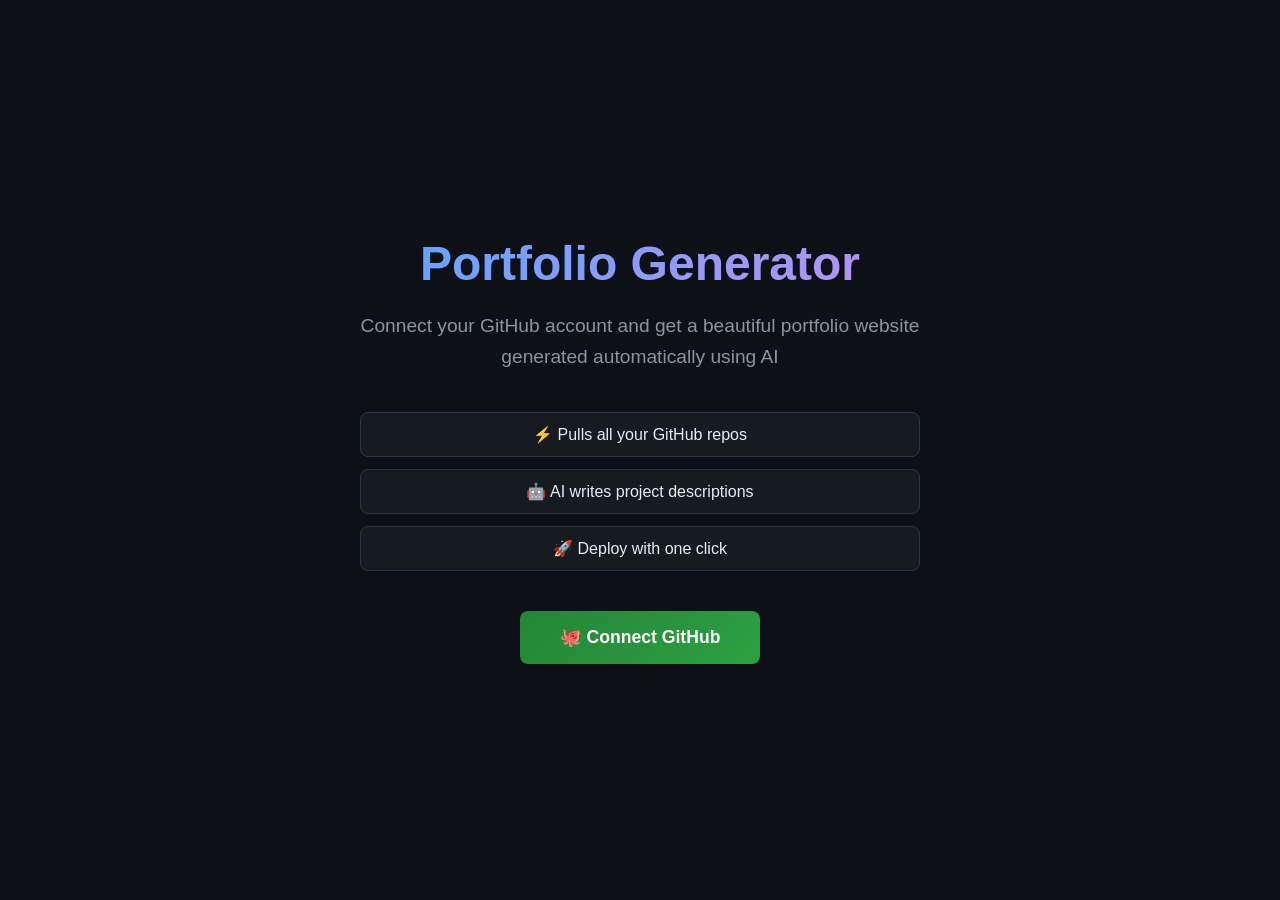
<file: frontend/index.html>
<!DOCTYPE html>
<html lang="en">
<head>
  <meta charset="UTF-8">
  <meta name="viewport" content="width=device-width, initial-scale=1.0">
  <title>Portfolio Generator</title>
  <link rel="stylesheet" href="css/style.css">
</head>
<body>

  <div class="hero">
    <h1 class="title">Portfolio Generator</h1>
    <p class="subtitle">
      Connect your GitHub account and get a beautiful 
      portfolio website generated automatically using AI
    </p>

    <div class="features">
      <div class="feature">⚡ Pulls all your GitHub repos</div>
      <div class="feature">🤖 AI writes project descriptions</div>
      <div class="feature">🚀 Deploy with one click</div>
    </div>

    <button id="connectBtn" class="btn-primary">
      🐙 Connect GitHub
    </button>
  </div>

  <script src="js/api.js"></script>
  <script src="js/landing.js"></script>
</body>
</html>
</file>
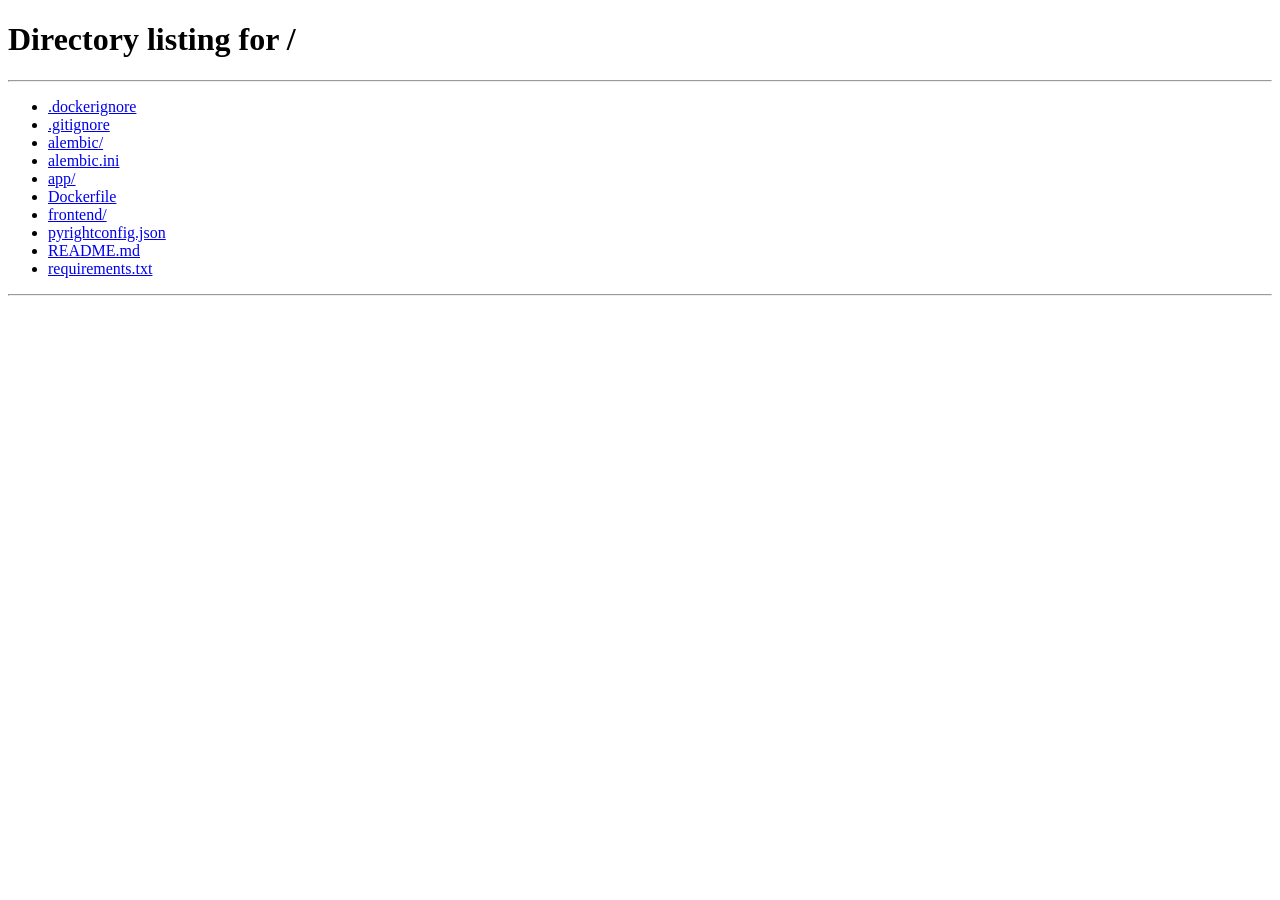
<file: frontend/dashboard.html>
<!DOCTYPE html>
<html lang="en">
<head>
  <meta charset="UTF-8">
  <meta name="viewport" content="width=device-width, initial-scale=1.0">
  <title>Dashboard - Portfolio Generator</title>
  <link rel="stylesheet" href="css/style.css">
</head>
<body>

  <div class="dashboard">
    <div class="profile-header" id="profileHeader">
      <p>Loading your GitHub profile...</p>
    </div>

    <h2 class="section-title">Your Repositories</h2>
    <div class="repo-grid" id="repoGrid">
      <!-- Repo cards will be inserted here by JavaScript -->
    </div>
  </div>


  <div class="portfolio-controls">
  <input type="text" id="portfolioTitle" placeholder="Portfolio title (e.g. Adesh Wardhe - Full Stack Developer)" class="input-field">
  <textarea id="portfolioTagline" placeholder="Short tagline about yourself" class="input-field" rows="2"></textarea>
  <div class="button-row">
    <button id="saveBtn" class="btn-secondary">💾 Save Portfolio</button>
    <button id="publishBtn" class="btn-primary-small">🌐 Publish Portfolio</button>
  </div>
  <p id="publishMessage" class="publish-message"></p>
</div>

  <script src="js/api.js"></script>
  <script src="js/dashboard.js"></script>
</body>
</html>
</file>
<file: frontend/css/style.css>
* {
  margin: 0;
  padding: 0;
  box-sizing: border-box;
}

body {
  font-family: -apple-system, BlinkMacSystemFont, 'Segoe UI', Roboto, sans-serif;
  background-color: #0d1117;
  color: #e6edf3;
  min-height: 100vh;
  display: flex;
  justify-content: center;
  align-items: center;
}

.hero {
  text-align: center;
  max-width: 600px;
  padding: 20px;
}

.title {
  font-size: 3rem;
  font-weight: 700;
  margin-bottom: 20px;
  background: linear-gradient(135deg, #58a6ff, #bf91f3);
  -webkit-background-clip: text;
  -webkit-text-fill-color: transparent;
}

.subtitle {
  font-size: 1.2rem;
  color: #8b949e;
  margin-bottom: 40px;
  line-height: 1.6;
}

.features {
  display: flex;
  flex-direction: column;
  gap: 12px;
  margin-bottom: 40px;
}

.feature {
  font-size: 1rem;
  padding: 12px 20px;
  background: #161b22;
  border-radius: 8px;
  border: 1px solid #30363d;
}

.btn-primary {
  padding: 16px 40px;
  font-size: 1.1rem;
  font-weight: 600;
  background: linear-gradient(135deg, #238636, #2ea043);
  color: white;
  border-radius: 8px;
  border: none;
  cursor: pointer;
}

.btn-primary:disabled {
  background: #30363d;
  color: #8b949e;
  cursor: not-allowed;
}

.dashboard {
  max-width: 1000px;
  margin: 0 auto;
  padding: 40px 20px;
}

.profile-header {
  display: flex;
  align-items: center;
  gap: 20px;
  background: #161b22;
  border: 1px solid #30363d;
  border-radius: 12px;
  padding: 24px;
  margin-bottom: 32px;
}

.profile-header img {
  width: 80px;
  height: 80px;
  border-radius: 50%;
  border: 2px solid #30363d;
}

.profile-info h2 {
  font-size: 1.4rem;
  margin-bottom: 4px;
}

.profile-info p {
  color: #8b949e;
  font-size: 0.95rem;
}

.profile-stats {
  display: flex;
  gap: 16px;
  margin-top: 8px;
  font-size: 0.9rem;
  color: #58a6ff;
}

.section-title {
  font-size: 1.6rem;
  margin-bottom: 20px;
}

.repo-grid {
  display: grid;
  grid-template-columns: repeat(auto-fill, minmax(280px, 1fr));
  gap: 16px;
}

.repo-card {
  background: #161b22;
  border: 1px solid #30363d;
  border-radius: 12px;
  padding: 20px;
  transition: border-color 0.2s;
}

.repo-card:hover {
  border-color: #58a6ff;
}

.repo-card h3 {
  font-size: 1.1rem;
  margin-bottom: 8px;
  color: #58a6ff;
}

.repo-card p {
  color: #8b949e;
  font-size: 0.9rem;
  margin-bottom: 12px;
  min-height: 40px;
}

.repo-meta {
  display: flex;
  gap: 12px;
  font-size: 0.85rem;
  color: #8b949e;
}

.repo-language {
  background: #21262d;
  padding: 2px 10px;
  border-radius: 12px;
}


.btn-generate {
  width: 100%;
  margin-top: 8px;
  padding: 8px;
  font-size: 0.85rem;
  font-weight: 600;
  background: #21262d;
  color: #58a6ff;
  border: 1px solid #30363d;
  border-radius: 6px;
  cursor: pointer;
  transition: background 0.2s;
}

.btn-generate:hover {
  background: #30363d;
}

.btn-generate:disabled {
  color: #8b949e;
  cursor: not-allowed;
}

.portfolio-controls {
  background: #161b22;
  border: 1px solid #30363d;
  border-radius: 12px;
  padding: 20px;
  margin-bottom: 24px;
}

.input-field {
  width: 100%;
  padding: 10px 14px;
  margin-bottom: 12px;
  background: #0d1117;
  border: 1px solid #30363d;
  border-radius: 8px;
  color: #e6edf3;
  font-size: 0.95rem;
  font-family: inherit;
}

.input-field:focus {
  outline: none;
  border-color: #58a6ff;
}

.button-row {
  display: flex;
  gap: 12px;
}

.btn-secondary {
  padding: 10px 24px;
  background: #21262d;
  color: #e6edf3;
  border: 1px solid #30363d;
  border-radius: 8px;
  font-weight: 600;
  cursor: pointer;
}

.btn-primary-small {
  padding: 10px 24px;
  background: linear-gradient(135deg, #238636, #2ea043);
  color: white;
  border-radius: 8px;
  font-weight: 600;
  cursor: pointer;
}

.checkbox-label {
  display: flex;
  align-items: center;
  gap: 8px;
  font-size: 0.85rem;
  color: #8b949e;
  margin-bottom: 12px;
  cursor: pointer;
}

.publish-message {
  margin-top: 12px;
  font-size: 0.9rem;
  color: #3fb950;
}

.publish-message a {
  color: #58a6ff;
  text-decoration: underline;
}
</file>
